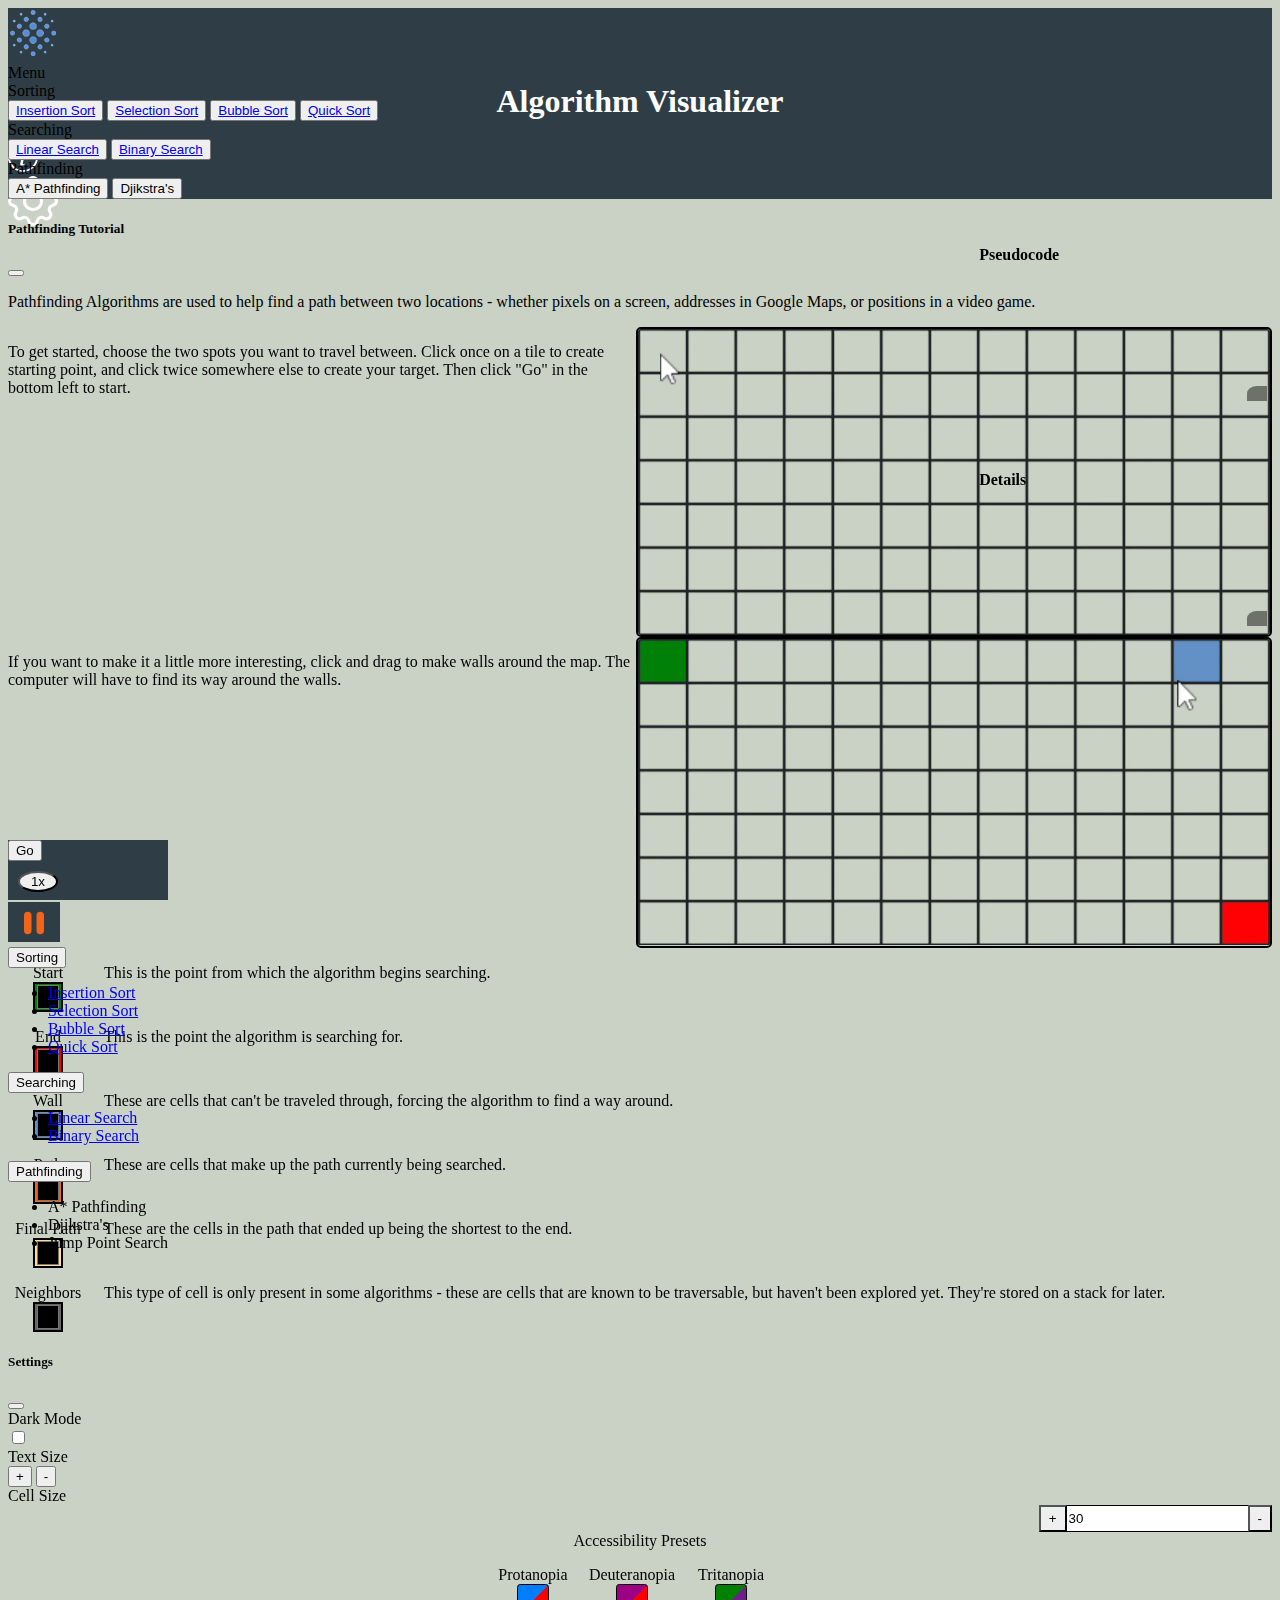
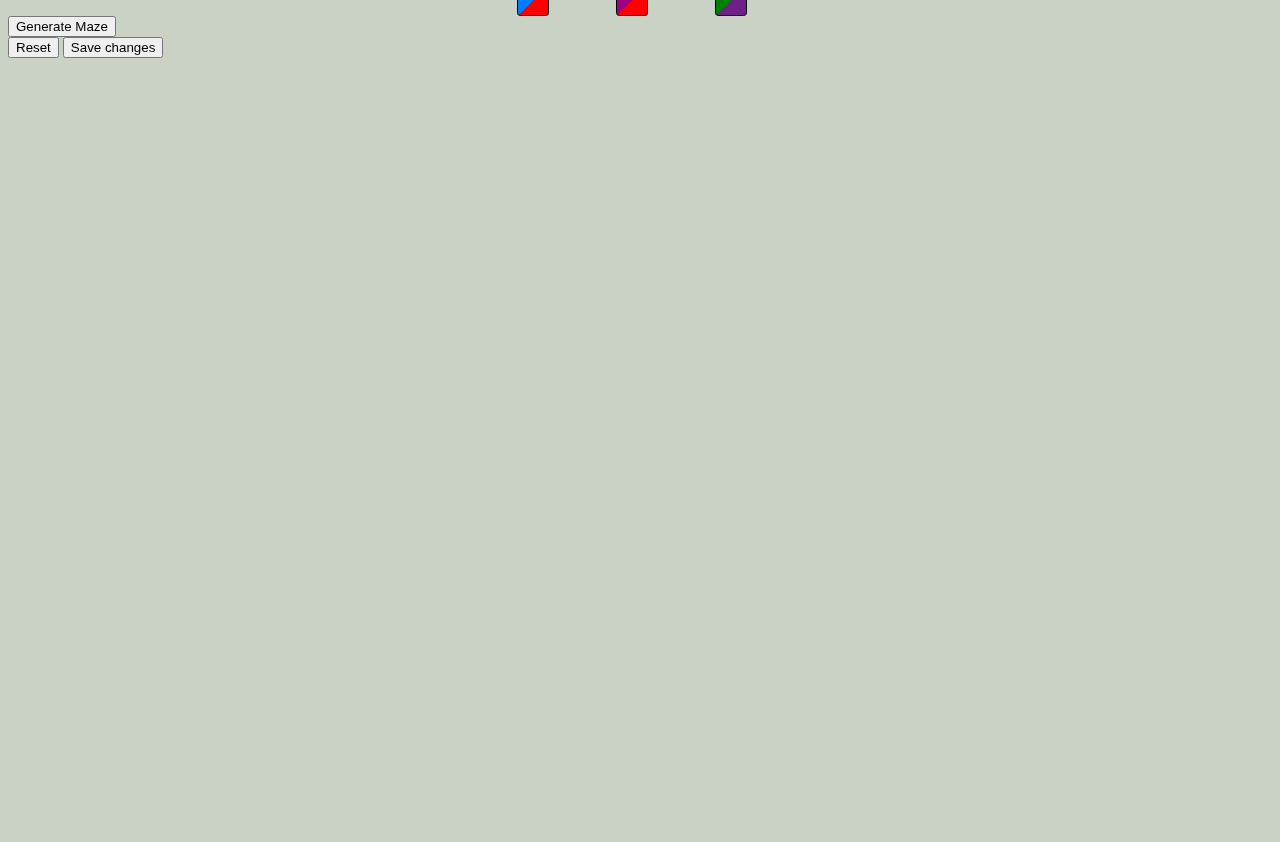
<file: pathfinding/pathfind.html>
<!DOCTYPE html>
<html lang="en">
    <head>
        <meta charset="utf-8">
        <meta name="viewport" content="width=device-width, initial-scale=1">
        <title class="text">Algorithm Visualizer</title>
        <link href="https://cdn.jsdelivr.net/npm/bootstrap@5.2.1/dist/css/bootstrap.min.css" rel="stylesheet" integrity="sha384-iYQeCzEYFbKjA/T2uDLTpkwGzCiq6soy8tYaI1GyVh/UjpbCx/TYkiZhlZB6+fzT" crossorigin="anonymous">
        <link rel="stylesheet" href="../css/styles.css">
        <link rel="stylesheet" href="pathfind.css">
    </head>

    <body>
        <!-- Top Bar -->
        <div class="container-fluid">
            <div class="row top-bar align-items-center">
                <!-- Logo -->
                <div class="col-auto text-start"><a href="../index.html"><img class="" src="../Assets/icon.png" width="50" aria-label="Logo"></a></div>
                <!-- Title -->
                <h1 class="col d-none d-sm-inline text" id="Header">Algorithm Visualizer</h1>
                <!-- intro button -->
                <img src="../Assets/info-circle.svg" height=30 width=30 class="col-auto gx-0 navbar-image ms-auto" data-bs-toggle="modal" data-bs-target="#introModal" aria-label="Info"/>

                <!-- Settings Button -->
                <div class="col-auto text-end">
                    <svg xmlns="http://www.w3.org/2000/svg" height = 50 fill="white" class="justify-content-end btn" viewBox="0 0 16 16" type="button" data-bs-toggle="modal" data-bs-target="#settingModal">
                        <path d="M8 4.754a3.246 3.246 0 1 0 0 6.492 3.246 3.246 0 0 0 0-6.492zM5.754 8a2.246 2.246 0 1 1 4.492 0 2.246 2.246 0 0 1-4.492 0z"/>
                        <path d="M9.796 1.343c-.527-1.79-3.065-1.79-3.592 0l-.094.319a.873.873 0 0 1-1.255.52l-.292-.16c-1.64-.892-3.433.902-2.54 2.541l.159.292a.873.873 0 0 1-.52 1.255l-.319.094c-1.79.527-1.79 3.065 0 3.592l.319.094a.873.873 0 0 1 .52 1.255l-.16.292c-.892 1.64.901 3.434 2.541 2.54l.292-.159a.873.873 0 0 1 1.255.52l.094.319c.527 1.79 3.065 1.79 3.592 0l.094-.319a.873.873 0 0 1 1.255-.52l.292.16c1.64.893 3.434-.902 2.54-2.541l-.159-.292a.873.873 0 0 1 .52-1.255l.319-.094c1.79-.527 1.79-3.065 0-3.592l-.319-.094a.873.873 0 0 1-.52-1.255l.16-.292c.893-1.64-.902-3.433-2.541-2.54l-.292.159a.873.873 0 0 1-1.255-.52l-.094-.319zm-2.633.283c.246-.835 1.428-.835 1.674 0l.094.319a1.873 1.873 0 0 0 2.693 1.115l.291-.16c.764-.415 1.6.42 1.184 1.185l-.159.292a1.873 1.873 0 0 0 1.116 2.692l.318.094c.835.246.835 1.428 0 1.674l-.319.094a1.873 1.873 0 0 0-1.115 2.693l.16.291c.415.764-.42 1.6-1.185 1.184l-.291-.159a1.873 1.873 0 0 0-2.693 1.116l-.094.318c-.246.835-1.428.835-1.674 0l-.094-.319a1.873 1.873 0 0 0-2.692-1.115l-.292.16c-.764.415-1.6-.42-1.184-1.185l.159-.291A1.873 1.873 0 0 0 1.945 8.93l-.319-.094c-.835-.246-.835-1.428 0-1.674l.319-.094A1.873 1.873 0 0 0 3.06 4.377l-.16-.292c-.415-.764.42-1.6 1.185-1.184l.292.159a1.873 1.873 0 0 0 2.692-1.115l.094-.319z"/>
                    </svg>
                </div>
            </div>
        </div>

        <!-- Mobile menu -->
        <div class="containerfluid d-md-none">
            <div class="row menu-bar" style="margin: 0;">
                <div class="btn" type="button" data-bs-toggle="collapse" data-bs-target="#menuExpand" aria-expanded="false" aria-controls="menuExpand">
                    Menu
                </div>
                <div class="collapse" id="menuExpand">
                    <div class="row">
                        <div class="btn collapse-type-btn-menu" type="button" data-bs-toggle="collapse" data-bs-target="#sortingExpand" aria-expanded="false" aria-controls="Sorting Expand">
                            Sorting
                        </div>
                        <div class="collapse" id="sortingExpand">
                            <div class="row">
                               <div class="btn-group-vertical" role="group" aria-label="Sorting button group" style="padding: 0;">
                                    <button type="button" class="btn collapse-algo-btn-menu"><a class="dropdown-item text" href="../Sorting/sorting.html?func=insertionsort">Insertion Sort</a></button>
                                    <button type="button" class="btn collapse-algo-btn-menu"><a class="dropdown-item text" href="../Sorting/sorting.html?func=selectionsort">Selection Sort</a></button>
                                    <button type="button" class="btn collapse-algo-btn-menu"><a class="dropdown-item text" href="../Sorting/sorting.html?func=bubblesort">Bubble Sort</a></button>
                                    <button type="button" class="btn collapse-algo-btn-menu"><a class="dropdown-item text" href="../Sorting/sorting.html?func=quicksort">Quick Sort</a></button>
                                </div> 
                            </div>
                        </div>
                        <div class="btn collapse-type-btn-menu" type="button" data-bs-toggle="collapse" data-bs-target="#searchingExpand" aria-expanded="false" aria-controls="Searching Expand">
                            Searching
                        </div>
                        <div class="collapse" id="searchingExpand">
                            <div class="row">
                               <div class="btn-group-vertical" role="group" aria-label="Sorting button group" style="padding: 0;">
                                    <button type="button" class="btn collapse-algo-btn-menu"><a class="dropdown-item text" href="../Searching/searching.html?func=linearsearch">Linear Search</a></button>
                                    <button type="button" class="btn collapse-algo-btn-menu"><a class="dropdown-item text" href="../Searching/searching.html?func=binarysearch"">Binary Search</a></button>
                                </div> 
                            </div>
                        </div>
                        <div class="btn collapse-type-btn-menu" type="button" data-bs-toggle="collapse" data-bs-target="#pathfindingExpand" aria-expanded="false" aria-controls="Pathfinding Expand">
                            Pathfinding
                        </div>
                        <div class="collapse" id="pathfindingExpand">
                            <div class="row">
                               <div class="btn-group-vertical" role="group" aria-label="Sorting button group" style="padding: 0;">
                                    <button type="button" class="btn collapse-algo-btn-menu"><a class="dropdown-item text AStar">A* Pathfinding</a></button>
                                    <button type="button" class="btn collapse-algo-btn-menu"><a class="dropdown-item text Djikstra">Djikstra's</a></button>
                                </div> 
                            </div>
                        </div>
                    </div>
                </div>
            </div>
        </div>
        
        <!-- Introduction Modal -->
        <div class="modal fade introModal" id="introModal" tabindex="-1" role="dialog" aria-labelledby="exampleModalLabel" aria-hidden="true">
            <div class="modal-dialog" role="document">
                <div class="modal-content">
                    <div class="modal-header">
                        <h5 class="modal-title text" id="exampleModalLabel">Pathfinding Tutorial</h5>
                        <button type="button" class="btn-close" data-bs-dismiss="modal" aria-label="Close"></button>
                    </div>
                    <div class="modal-body text">
                        <p class="text">Pathfinding Algorithms are used to help find a path between two locations - whether pixels on a screen, addresses in Google Maps, or positions in a video game.</p>
                        <div>
                            <video class="intro-video" autoplay loop muted>
                                <source src="../Assets/Video/TutorialVid1.webm" type="video/webm"/>
                            </video>
                            <p class="text">To get started, choose the two spots you want to travel between. Click once on a tile to create starting point,
                                and click twice somewhere else to create your target. Then click "Go" in the bottom left to start.</p>
                        </div>
                        <div>
                            <video class="intro-video" autoplay loop muted>
                                <source src="../Assets/Video/TutorialVid2.webm" type="video/webm"/>
                            </video>
                            <p class="text">If you want to make it a little more interesting, click and drag to make walls around the map. The computer will have to find its way around the walls.</p>
                        </div>
                        <div class="py-1" style="display: flex; justify-content: flex-start;">
                            <div class="intro-cell-div" style="float: left; display: inline-flex; flex-direction: column; align-items: center;">
                                <p class="text" style="margin-bottom: 0px;">Start</p>
                                <input type="color" class="intro-cell intro-startNode">
                            </div>
                            <p>This is the point from which the algorithm begins searching.</p>
                        </div>
                        <div class="py-1" style="display: flex; justify-content: flex-start;">
                            <div class="intro-cell-div" style="float: left; display: inline-flex; flex-direction: column; align-items: center;">
                                <p class="text" style="margin-bottom: 0px;">End</p>
                                <input type="color" class="intro-cell intro-endNode" style="width: 30px; height: 30px;">
                            </div>
                            <p>This is the point the algorithm is searching for.</p>
                        </div>
                        <div class="py-1" style="display: flex; justify-content: flex-start;">
                            <div class="intro-cell-div" style="float: left; display: inline-flex; flex-direction: column; align-items: center;">
                                <p class="text" style="margin-bottom: 0px;">Wall</p>
                                <input type="color" class="intro-cell intro-wall" style="width: 30px; height: 30px;">
                            </div>
                            <p>These are cells that can't be traveled through, forcing the algorithm to find a way around.</p>
                        </div>
                        <div class="py-1" style="display: flex; justify-content: flex-start;">
                            <div class="intro-cell-div" style="float: left; display: inline-flex; flex-direction: column; align-items: center;">
                                <p class="text" style="margin-bottom: 0px;">Path</p>
                                <input type="color" class="intro-cell intro-searchedPathInProgress" style="width: 30px; height: 30px;">
                            </div>
                            <p>These are cells that make up the path currently being searched.</p>
                        </div>
                        <div class="py-1" style="display: flex; justify-content: flex-start;">
                            <div class="intro-cell-div" style="float: left; display: inline-flex; flex-direction: column; align-items: center;">
                                <p class="text" style="margin-bottom: 0px;">Final Path</p>
                                <input type="color" class="intro-cell intro-finalPath" style="width: 30px; height: 30px;">
                            </div>
                            <p>These are the cells in the path that ended up being the shortest to the end.</p>
                        </div>
                        <div class="py-1" style="display: flex; justify-content: flex-start;">
                            <div class="intro-cell-div" style="float: left; display: inline-flex; flex-direction: column; align-items: center;">
                                <p class="text" style="margin-bottom: 0px;">Neighbors</p>
                                <input type="color" class="intro-cell intro-newChildren" style="width: 30px; height: 30px;">
                            </div>
                            <p>This type of cell is only present in some algorithms - these are cells that are known to be traversable, but haven't been explored yet. They're stored on a stack for later.</p>
                        </div>
                    </div>
                </div>
            </div>
        </div>

        <!-- Setting Modal -->
        <div class="modal fade" id="settingModal" aria-labelledby="Settings" aria-hidden="true" data-bs-keyboard="false" tabindex="-1">
            <div id="settingModalDialog" class="modal-dialog modal-sm modal-setting">
                <div class="modal-content">
                    <div class="modal-header">
                        <h5 class="modal-title text" id="Settings">Settings</h5>
                        <button type="button" class="btn-close" data-bs-dismiss="modal" aria-label="Close"></button>
                    </div>
                    <div class="modal-body">
                        <div class="row mt-1 align-items-center">
                            <div class="col text">Dark Mode</div>
                            <div class="col-2 form-check form-switch">
                                <input type="checkbox" class="form-check-input" role="switch" id="darkModeSwitch" aria-label="Dark Mode">
                            </div>
                        </div>
                        <div class="row mt-1 align-items-center">
                            <div class="col text">Text Size</div>
                            <div class="col-4 btn-group btn-group-sm" role="group" aria-label="Increase or decrease text size">
                                <button type="button" class="btn btn-outline-dark btnResize text" id="fontIncrease">+</button>
                                <button type="button" class="btn btn-outline-dark btnResize text" id="fontDecrease">-</button>
                            </div>
                        </div>
                        <div class="row mt-1 justify-content-between align-items-center">
                            <div class="col-auto text">Cell Size</div>
                            <div class="button-group-flex col-8">
                                <button class="btn btn-outline-dark btn-left text" type="button" id="cellSizeIncrease">+</button>
                                <input type="text" class="col-2" id="cellSizeInput">
                                <button class="btn btn-outline-dark btn-right text" type="button" id="cellSizeDecrease">-</button>
                            </div>
                        </div>
                        <div style="display: flex; flex-direction: column; align-items: center">
                            <div class="">Accessibility Presets</div>
                            <div style="display: flex; flex-direction: row; flex-wrap: wrap; justify-content: center">
                                <div class="intro-cell-div">
                                    <p class="text" style="margin-bottom: 0px;">Protanopia</p>
                                    <div class="protanopia-preset" style="width: 30px; height: 30px; border: 1px solid black; border-radius: 10%"></div>
                                </div>
                                <div class="intro-cell-div">
                                    <p class="text" style="margin-bottom: 0px;">Deuteranopia</p>
                                    <div class="deuteranopia-preset" style="width: 30px; height: 30px; border: 1px solid black; border-radius: 10%"></div>
                                </div>
                                <div class="intro-cell-div">
                                    <p class="text" style="margin-bottom: 0px;">Tritanopia</p>
                                    <div class="tritanopia-preset" style="width: 30px; height: 30px; border: 1px solid black; border-radius: 10%"></div>
                                </div>
                            </div>
                        </div>
                        <div class="row mt-1 justify-content-end">
                            <button type="button" class="btn btn-orangeRed text col-auto text-nowrap" id="maze">Generate Maze</button>
                        </div>
                    </div>
                    <div class="modal-footer">
                        <button type="button" class="btn btn-orangeRed text" aria-label="Save changes" id="resetSettings">Reset</button>
                        <button type="button" class="btn btn-orangeRed text" data-bs-dismiss="modal" aria-label="Save changes">Save changes</button>
                    </div>
                </div>
            </div>
        </div>

        <!-- Error Alert -->
        <div id="alertContainer">
            
        </div>

        <!-- Grid, dynamically filled in -->
        <div id="grid-container">
                            
        </div>

        <!-- Draggable DIV -->
        <div class="card draggable" id="pseudocode">
            <div class="card-body card-body-draggable">
                <h4 class="card-title text">Pseudocode</h4>
                <p></p>
            </div>
            <div class="resizer"></div>
        </div>
        <div class="card draggable" id="annotation">
            <div class="card-body card-body-draggable">
                <h4 class="card-title text">Details</h4>
                <p></p>
            </div>
            <div class="resizer"></div>
        </div>

        <!-- Bottom bar -->
        <div class="bottom-bar container-fluid px-1">
            <div class="row justify-content-center" style="margin: 0;">
                <div class="d-flex col-auto gx-1 justify-content-end align-items-center">
                    <button id="generate" class="btn btn-orangeRed text" aria-label="Go">Go</button>
                    <button id="cancel" class="btn btn-orangeRed text" style="display: none;" aria-label="Cancel">Cancel</button>
                    <button id="reset" class="btn btn-orangeRed text" style="display: none;" aria-label="Reset">Reset</button>
                    <button id="AnimSpeed" class="btn btn-orangeRed text" aria-label="Speed">1x</button>
                    <button id="PlayPause" class="controls gx-0" aria-label="Play/Pause"><img height=40 src="../Assets/pause-fill.svg"/></button>
                </div>
                <div id="Progress-Bar-Outline" class="progress col align-self-center gx-0">
                    <div id="Progress-Bar-Fill" class="progress-bar" role="progressbar" aria-valuenow="0" aria-valuemin="0" aria-valuemax="100" style="width: 0%;"></div>
                </div>

                <!-- Sorting Dropdown -->
                <div class="btn-group dropup col-auto gx-0">
                    <button type="button" class="btn btn-menu dropdown-toggle d-none d-sm-block d-sm-none d-md-block text" data-bs-toggle="dropdown" aria-expanded="false">Sorting</button>
                    <ul class="dropdown-menu">
                        <li><a class="dropdown-item text" href="../Sorting/sorting.html?func=insertionsort">Insertion Sort</a></li>
                        <li><a class="dropdown-item text" href="../Sorting/sorting.html?func=selectionsort">Selection Sort</a></li>
                        <!-- <li><a class="dropdown-item" href="../Sorting/sorting.html?func=insertionsort">Merge Sort</a></li> -->
                        <li><a class="dropdown-item text" href="../Sorting/sorting.html?func=bubblesort">Bubble Sort</a></li>
                        <li><a class="dropdown-item text" href="../Sorting/sorting.html?func=quicksort">Quick Sort</a></li>
                    </ul>
                </div>

                <!-- Searching dropdown -->
                <div class="btn-group dropup col-auto gx-0">
                    <button type="button" class="btn btn-menu dropdown-toggle d-none d-sm-block d-sm-none d-md-block text" data-bs-toggle="dropdown" aria-expanded="false">Searching</button>
                    <ul class="dropdown-menu">
                        <li><a class="dropdown-item text" href="../Searching/searching.html?func=linearsearch">Linear Search</a></li>
                        <li><a class="dropdown-item text" href="../Searching/searching.html?func=binarysearch">Binary Search</a></li>
                    </ul>
                </div>

                <!-- Pathfinding Dropdown -->
                <div class="btn-group dropup col-auto gx-0">
                    <button type="button" class="btn btn-menu dropdown-toggle d-none d-sm-block d-sm-none d-md-block text" data-bs-toggle="dropdown" aria-expanded="false">Pathfinding</button>
                    <ul class="dropdown-menu">
                        <li><a class="dropdown-item text AStar">A* Pathfinding</a></li>
                        <li><a class="dropdown-item text Djikstra">Djikstra's</a></li>
                        <li><a class="dropdown-item text JPS">Jump Point Search</a></li>
                    </ul>
                </div>
            </div>
        </div>

        <script src="https://ajax.googleapis.com/ajax/libs/jquery/3.6.1/jquery.min.js"></script>
        <script src="https://cdn.jsdelivr.net/npm/bootstrap@5.2.1/dist/js/bootstrap.bundle.min.js" integrity="sha384-u1OknCvxWvY5kfmNBILK2hRnQC3Pr17a+RTT6rIHI7NnikvbZlHgTPOOmMi466C8" crossorigin="anonymous" defer></script>
        <script src="../js/main.js" type="module" defer></script>
        <script src="pathfind.js" type="module" defer></script>
    </body>
</html>
</file>
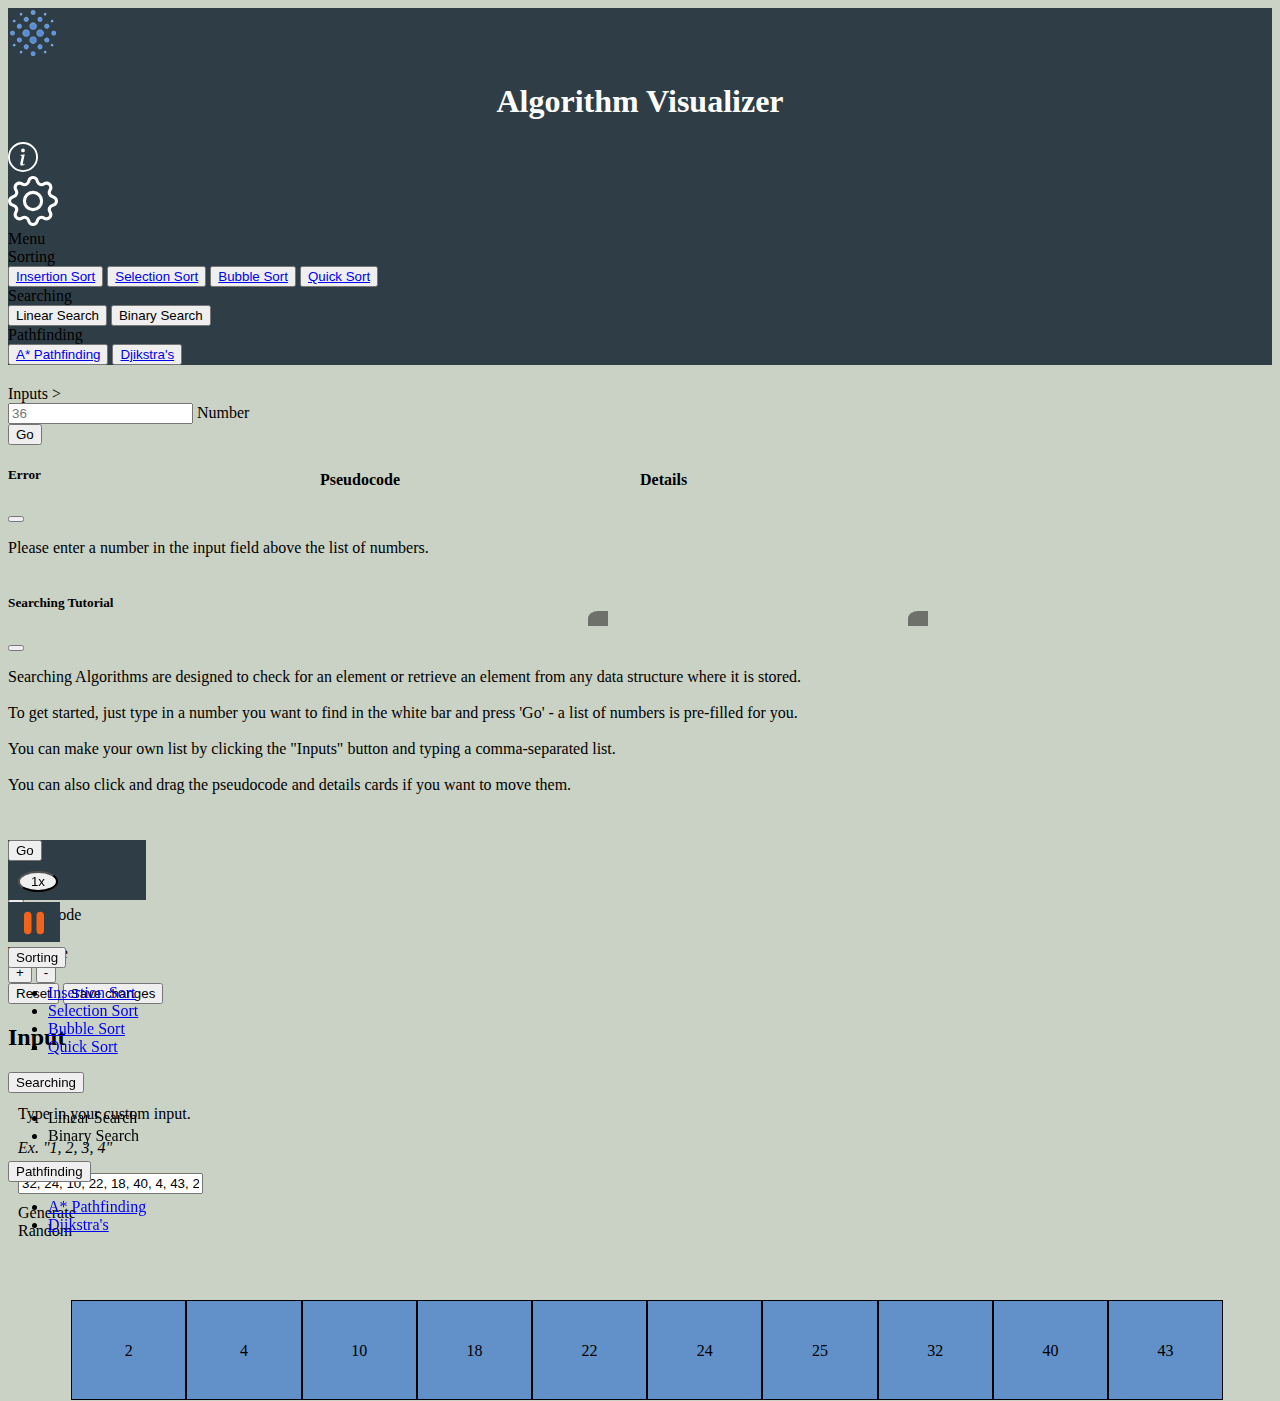
<file: Searching/searching.html>
<!DOCTYPE html>
<html lang="en">
    <head>
        <meta charset="utf-8">
        <meta name="viewport" content="width=device-width, initial-scale=1">
        <title class="text">Algorithm Visualizer</title>
        <link href="https://cdn.jsdelivr.net/npm/bootstrap@5.2.1/dist/css/bootstrap.min.css" rel="stylesheet" integrity="sha384-iYQeCzEYFbKjA/T2uDLTpkwGzCiq6soy8tYaI1GyVh/UjpbCx/TYkiZhlZB6+fzT" crossorigin="anonymous">
        <link rel="stylesheet" href="../css/styles.css">
        <link rel="stylesheet" href="searching.css">

        <!--<script src="https://cdn.jsdelivr.net/npm/js-cookie@3.0.1/dist/js.cookie.min.js" integrity="sha256-0H3Nuz3aug3afVbUlsu12Puxva3CP4EhJtPExqs54Vg=" crossorigin="anonymous"></script>-->
        <script src="https://ajax.googleapis.com/ajax/libs/jquery/3.6.1/jquery.min.js"></script>
        <script src="https://cdn.jsdelivr.net/npm/bootstrap@5.2.1/dist/js/bootstrap.bundle.min.js" integrity="sha384-u1OknCvxWvY5kfmNBILK2hRnQC3Pr17a+RTT6rIHI7NnikvbZlHgTPOOmMi466C8" crossorigin="anonymous" defer></script>
        <script src="../js/main.js" type="module" async></script>
        <script src="searching.js" type="module" defer></script>
    </head>

    <body class="back">
        <!-- Top Bar -->
        <div class="container-fluid">
            <div class="row top-bar align-items-center">
                <!-- Logo -->
                <div class="col-auto text-start"><a href="../index.html"><img class="" src="../Assets/icon.png" width="50" aria-label="Logo"></a></div>

                <!-- Title -->
                <h1 class="col d-none d-sm-inline text" id="Header">Algorithm Visualizer</h1>

                <!-- intro button -->
                <img src="../Assets/info-circle.svg" height=30 width=30 class="col-auto gx-0 navbar-image ms-auto" data-bs-toggle="modal" data-bs-target="#introModal" aria-label="Info"/>

                <!-- Settings Button -->
                <div class="col-auto text-end">
                    <svg xmlns="http://www.w3.org/2000/svg" height = 50 fill="white" class="justify-content-end btn" viewBox="0 0 16 16" type="button" data-bs-toggle="modal" data-bs-target="#settingModal">
                        <path d="M8 4.754a3.246 3.246 0 1 0 0 6.492 3.246 3.246 0 0 0 0-6.492zM5.754 8a2.246 2.246 0 1 1 4.492 0 2.246 2.246 0 0 1-4.492 0z"/>
                        <path d="M9.796 1.343c-.527-1.79-3.065-1.79-3.592 0l-.094.319a.873.873 0 0 1-1.255.52l-.292-.16c-1.64-.892-3.433.902-2.54 2.541l.159.292a.873.873 0 0 1-.52 1.255l-.319.094c-1.79.527-1.79 3.065 0 3.592l.319.094a.873.873 0 0 1 .52 1.255l-.16.292c-.892 1.64.901 3.434 2.541 2.54l.292-.159a.873.873 0 0 1 1.255.52l.094.319c.527 1.79 3.065 1.79 3.592 0l.094-.319a.873.873 0 0 1 1.255-.52l.292.16c1.64.893 3.434-.902 2.54-2.541l-.159-.292a.873.873 0 0 1 .52-1.255l.319-.094c1.79-.527 1.79-3.065 0-3.592l-.319-.094a.873.873 0 0 1-.52-1.255l.16-.292c.893-1.64-.902-3.433-2.541-2.54l-.292.159a.873.873 0 0 1-1.255-.52l-.094-.319zm-2.633.283c.246-.835 1.428-.835 1.674 0l.094.319a1.873 1.873 0 0 0 2.693 1.115l.291-.16c.764-.415 1.6.42 1.184 1.185l-.159.292a1.873 1.873 0 0 0 1.116 2.692l.318.094c.835.246.835 1.428 0 1.674l-.319.094a1.873 1.873 0 0 0-1.115 2.693l.16.291c.415.764-.42 1.6-1.185 1.184l-.291-.159a1.873 1.873 0 0 0-2.693 1.116l-.094.318c-.246.835-1.428.835-1.674 0l-.094-.319a1.873 1.873 0 0 0-2.692-1.115l-.292.16c-.764.415-1.6-.42-1.184-1.185l.159-.291A1.873 1.873 0 0 0 1.945 8.93l-.319-.094c-.835-.246-.835-1.428 0-1.674l.319-.094A1.873 1.873 0 0 0 3.06 4.377l-.16-.292c-.415-.764.42-1.6 1.185-1.184l.292.159a1.873 1.873 0 0 0 2.692-1.115l.094-.319z"/>
                    </svg>
                </div>
            </div>
        </div>

        <!-- Mobile menu -->
        <div class="containerfluid d-md-none" style="padding: 0;">
            <div class="row menu-bar" style="margin: 0;">
                <div class="btn" type="button" data-bs-toggle="collapse" data-bs-target="#menuExpand" aria-expanded="false" aria-controls="menuExpand">
                    Menu
                </div>
                <div class="collapse" id="menuExpand">
                    <div class="row">
                        <div class="btn collapse-type-btn-menu" type="button" data-bs-toggle="collapse" data-bs-target="#sortingExpand" aria-expanded="false" aria-controls="Sorting Expand">
                            Sorting
                        </div>
                        <div class="collapse" id="sortingExpand">
                            <div class="row">
                               <div class="btn-group-vertical" role="group" aria-label="Sorting button group" style="padding: 0;">
                                    <button type="button" class="btn collapse-algo-btn-menu"><a class="dropdown-item text" href="../Sorting/sorting.html?func=insertionsort">Insertion Sort</a></button>
                                    <button type="button" class="btn collapse-algo-btn-menu"><a class="dropdown-item text" href="../Sorting/sorting.html?func=selectionsort">Selection Sort</a></button>
                                    <button type="button" class="btn collapse-algo-btn-menu"><a class="dropdown-item text" href="../Sorting/sorting.html?func=bubblesort">Bubble Sort</a></button>
                                    <button type="button" class="btn collapse-algo-btn-menu"><a class="dropdown-item text" href="../Sorting/sorting.html?func=quicksort">Quick Sort</a></button>
                                </div> 
                            </div>
                        </div>
                        <div class="btn collapse-type-btn-menu" type="button" data-bs-toggle="collapse" data-bs-target="#searchingExpand" aria-expanded="false" aria-controls="Searching Expand">
                            Searching
                        </div>
                        <div class="collapse" id="searchingExpand">
                            <div class="row">
                               <div class="btn-group-vertical" role="group" aria-label="Sorting button group" style="padding: 0;">
                                    <button type="button" class="btn collapse-algo-btn-menu"><a class="dropdown-item text LinearSearch">Linear Search</a></button>
                                    <button type="button" class="btn collapse-algo-btn-menu"><a class="dropdown-item text BinarySearch">Binary Search</a></button>
                                </div> 
                            </div>
                        </div>
                        <div class="btn collapse-type-btn-menu" type="button" data-bs-toggle="collapse" data-bs-target="#pathfindingExpand" aria-expanded="false" aria-controls="Pathfinding Expand">
                            Pathfinding
                        </div>
                        <div class="collapse" id="pathfindingExpand">
                            <div class="row">
                               <div class="btn-group-vertical" role="group" aria-label="Sorting button group" style="padding: 0;">
                                    <button type="button" class="btn collapse-algo-btn-menu"><a class="dropdown-item text" href="../pathfinding/pathfind.html?func=a*">A* Pathfinding</a></button>
                                    <button type="button" class="btn collapse-algo-btn-menu"><a class="dropdown-item text" href="../pathfinding/pathfind.html?func=djikstra">Djikstra's</a></button>
                                </div> 
                            </div>
                        </div>
                    </div>
                </div>
            </div>
        </div>

        <!-- Inputs button -->
        <div class="container-fluid">
            <div class="row align-items-center">
                <div id="tab" class="btn input-tab text" data-bs-toggle="offcanvas" href="#inputs" role="button" aria-controls="offcanvasExample">Inputs ></div>
            </div>
            <!-- User toFind input -->
            <div class="row justify-content-center">
                <div class="form-floating col-auto">
                    <input type="number" class="form-control text" id="FindValue" placeholder="36">
                    <label for="FindValue">Number</label>
                </div>
                <button id="start1" class="col-auto btn btn-orangeRed start text">Go</button>
            </div>
        </div>

        <!-- missing find number modal -->
        <div class="modal fade introModal" id="warningModal" tabindex="-1" role="dialog" aria-labelledby="Warning" aria-hidden="true">
            <div class="modal-dialog" role="document">
                <div class="modal-content">
                    <div class="modal-header">
                        <h5 class="modal-title text">Error</h5>
                        <button type="button" class="btn-close" data-bs-dismiss="modal" aria-label="Close"></button>
                    </div>
                    <div class="modal-body">
                      <p class="text">Please enter a number in the input field above the list of numbers.</p>
                    </div>
                </div>
            </div>
        </div>

        <!-- Introduction Modal -->
        <div class="modal fade introModal" id="introModal" tabindex="-1" role="dialog" aria-labelledby="SearchingIntro" aria-hidden="true">
            <div class="modal-dialog" role="document">
                <div class="modal-content">
                    <div class="modal-header">
                        <h5 class="modal-title text">Searching Tutorial</h5>
                        <button type="button" class="btn-close" data-bs-dismiss="modal" aria-label="Close"></button>
                    </div>
                    <div class="modal-body text">
                      <p class="text">Searching Algorithms are designed to check for an element or retrieve an element from any data structure where it is stored.<br><br>
                        To get started, just type in a number you want to find in the white bar and press 'Go' - a list of numbers is pre-filled for you.<br><br>
                        You can make your own list by clicking the "Inputs" button and typing a comma-separated list.<br><br>
                        You can also click and drag the pseudocode and details cards if you want to move them. <br><br>
                      </p>
                    </div>
                </div>
            </div>
        </div>
        
        <!-- Setting Modal -->
        <div class="modal fade" id="settingModal" aria-labelledby="Settings" aria-hidden="true" data-bs-backdrop="static" data-bs-keyboard="false" tabindex="-1">
            <div id="settingModalDialog" class="modal-dialog modal-sm modal-setting">
                <div class="modal-content">
                    <div class="modal-header">
                        <h5 class="modal-title text" id="Settings">Settings</h5>
                        <button type="button" class="btn-close" data-bs-dismiss="modal" aria-label="Close"></button>
                    </div>
                    <div class="modal-body">
                        <div class="row mt-1">
                            <div class="col text">Dark Mode</div>
                            <div class="col-2 form-check form-switch">
                                <input type="checkbox" class="form-check-input" role="switch" id="darkModeSwitch" aria-label="Dark Mode">
                            </div>
                        </div>
                        <div class="row mt-1">
                            <div class="col text">Text Size</div>
                            <div class="col-4 btn-group btn-group-sm" role="group" aria-label="Increase or decrease text size">
                                <button type="button" class="btn btn-outline-dark btnResize text" id="fontIncrease">+</button>
                                <button type="button" class="btn btn-outline-dark btnResize text" id="fontDecrease">-</button>
                            </div>
                        </div>
                    </div>
                    <div class="modal-footer">
                        <button type="button" class="btn btn-orangeRed text" aria-label="Save changes" id="resetSettings">Reset</button>
                        <button type="button" class="btn btn-orangeRed text" data-bs-dismiss="modal" aria-label="Save changes">Save changes</button>
                    </div>
                </div>
            </div>
        </div>

        <!-- Inputs -->
        <div class="offcanvas offcanvas-start customInputs" data-bs-backdrop="static" tabindex="-1" id="inputs" aria-labelledby="offcanvasExampleLabel">
            <div class="offcanvas-header">
                <h2 class="text">Input</h2>
                <button type="button" class="btn-close" data-bs-dismiss="offcanvas" aria-label="Close"></button>
            </div>
            <div class="offcanvas-body position-relative" style="margin: 10px;">
                <div class="row">
                    <p class="text">Type in your custom input.</p>
                    <p class="text"><i>Ex. "1, 2, 3, 4"</i></p>
                    <input id="input" class="col text" type="text" value="32, 24, 10, 22, 18, 40, 4, 43, 2, 25" style="margin-bottom: 10px;">
                </div>
                <div class="row justify-content-end">
                    <div id="getNewInput" data-bs-dismiss="offcanvas" class="col-auto btn btn-orangeRed text">Generate</div>
                </div>
                <div class="row justify-content-center">
                    <div id="randomNumbers" data-bs-dismiss="offcanvas" class="col-auto btn btn-orangeRed text">Random</div>
                </div>
            </div>
        </div>

        <!-- Draggable DIV -->
        <div class="card draggable" id="pseudocode">
            <div class="card-body card-body-draggable">
                <h4 class="card-title text">Pseudocode</h4>
                <p class="text"></p>
            </div>
            <div class="resizer"></div>
        </div>
        <div class="card draggable" id="annotation">
            <div class="card-body card-body-draggable">
                <h4 class="card-title text">Details</h4>
                <p class="text"></p>
            </div>
            <div class="resizer"></div>
        </div>

        <!-- Canvas -->
        <div class="container-fluid">
            <div class="row">
                <div id="arrCanvas"></div>
            </div>
        </div>

        <!-- Bottom bar -->
        <div class="bottom-bar container-fluid px-1">
            <div class="row justify-content-center" style="margin: 0;">
                <div class="d-flex col-auto gx-1 justify-content-end align-items-center">
                    <button id="start" class="btn btn-orangeRed start text" aria-label="Go">Go</button>
                    <button id="reset" class="btn btn-orangeRed text" style="display: none;" aria-label="Reset">Reset</button>
                    <button id="AnimSpeed" class="btn btn-orangeRed text" aria-label="Speed">1x</button>
                    <button id="PlayPause" class="controls gx-0" aria-label="Play/Pause"><img height=40 src="../Assets/pause-fill.svg"/></button>
                </div>
                <div class="progress col align-self-center gx-0">
                    <div id="Progress-Bar" class="progress-bar" role="progressbar" aria-valuenow="0" aria-valuemin="0" aria-valuemax="100" style="width: 0%;"></div>
                </div>

                <!-- Sorting Dropdown -->
                <div class="btn-group dropup col-auto gx-0">
                    <button type="button" class="btn btn-menu dropdown-toggle d-none d-sm-block d-sm-none d-md-block text" data-bs-toggle="dropdown" aria-expanded="false">Sorting</button>
                    <ul class="dropdown-menu">
                        <li><a class="dropdown-item text" href="../Sorting/sorting.html?func=insertionsort">Insertion Sort</a></li>
                        <li><a class="dropdown-item text" href="../Sorting/sorting.html?func=selectionsort">Selection Sort</a></li>
                        <li><a class="dropdown-item text" href="../Sorting/sorting.html?func=bubblesort">Bubble Sort</a></li>
                        <li><a class="dropdown-item text" href="../Sorting/sorting.html?func=quicksort">Quick Sort</a></li>
                    </ul>
                </div>

                <!-- Searching dropdown -->
                <div class="btn-group dropup col-auto gx-0">
                    <button type="button" class="btn btn-menu dropdown-toggle d-none d-sm-block d-sm-none d-md-block text" data-bs-toggle="dropdown" aria-expanded="false">Searching</button>
                    <ul class="dropdown-menu">
                        <li><a class="dropdown-item text LinearSearch">Linear Search</a></li>
                        <li><a class="dropdown-item text BinarySearch">Binary Search</a></li>
                    </ul>
                </div>

                <!-- Pathfinding Dropdown -->
                <div class="btn-group dropup col-auto gx-0">
                    <button type="button" class="btn btn-menu dropdown-toggle d-none d-sm-block d-sm-none d-md-block text" data-bs-toggle="dropdown" aria-expanded="false">Pathfinding</button>
                    <ul class="dropdown-menu">
                        <li><a class="dropdown-item text" href="../pathfinding/pathfind.html?func=astar">A* Pathfinding</a></li>
                        <li><a class="dropdown-item text" href="../pathfinding/pathfind.html?func=djikstra">Djikstra's</a></li>
                    </ul>
                </div>
            </div>
        </div>

    </body>
</html>
</file>
<file: css/styles.css>
:root {
  --charcoal: #2f3e46;
  --ashGray: #cad2c5;
  --darkSeaGreen: #84a98c;
  --orangeRed: #f26419;
  --unitedNationsBlue: #6290c8;
  --ming: #28666e;
  --navajoWhite: #fedc97;
  --outerSpaceCrayola: #2c3639;
  --darkSlateGray: #3f4e4f;
  --graniteGray: #696464;
}

img {
  object-fit: contain;
}

#Header {
  text-align: center;
  color: white;
}

.back {
  background-color: var(--ashGray);
  transition: 0.5s;
}

.back-dark {
  background-color: var(--outerSpaceCrayola);
}

.top-bar {
  background-color: var(--charcoal);
}

.bottom-bar {
  position: fixed;
  bottom: 0px;
  background-color: var(--charcoal);
  height: 60px;
}

.menu-bar {
  background-color: var(--charcoal);
}

.menu-bar > .btn {
  --bs-btn-color: white;
  --bs-btn-hover-color: var(--bs-btn-color);
  --bs-btn-active-color: var(--bs-btn-color);
}

.collapse-type-btn-menu {
  --bs-btn-color: white;
  --bs-btn-hover-color: var(--bs-btn-color);
  --bs-btn-active-color: var(--bs-btn-color);
  --bs-btn-hover-bg: var(--orangeRed);
  --bs-btn-border-radius: 0;
}

.collapse-algo-btn-menu {
  --bs-btn-bg: var(--darkSeaGreen);
  --bs-btn-hover-bg: var(--charcoal);
  --bs-btn-active-bg: var(--darkSeaGreen);
  --bs-btn-color: white;
  --bs-btn-hover-color: white;
  --bs-btn-active-color: black;
  --bs-btn-active-border-color: var(--darkSeaGreen);
  --bs-btn-border-radius: 0;
}

/* ---------------------------------------------------- */
/* CARDS */
/* ---------------------------------------------------- */
.card {
  width: 18rem;
  height: 11rem;
}

.menu-card {
  width: 20rem;
  height: 17rem;
  top: 1rem;
  position: relative;
}

.card-algorithm-type {
  --bs-card-bg: var(--darkSeaGreen);
  transition: 0.5s;
}

.card-algorithm-type-dark {
  --bs-card-bg: var(--darkSlateGray);
  --bs-card-color: white;
}

.btn-orangeRed {
  --bs-btn-color: black;
  --bs-btn-bg: var(--orangeRed);
  --bs-btn-border-color: var(--bs-btn-bg);
  --bs-btn-hover-color: var(--bs-btn-color);
  --bs-btn-hover-bg: var(--bs-btn-bg);
  --bs-btn-active-color: var(--bs-btn-color);
  --bs-btn-active-bg: var(--bs-btn-bg);
  --bs-btn-active-border-color: var(--bs-btn-bg);
  --bs-btn-disabled-bg: var(--bs-btn-bg);
  transition: 0.5s;
}

.menu-button {
  float: right;
}

.btn-orangeRed:hover {
  transform: scale(1.1);
}

.card-algorithm {
  --bs-card-color: white;
  --bs-card-bg: var(--ming);
  transition: 0.5s;
}

.btn-navajoWhite {
  --bs-btn-color: black;
  --bs-btn-bg: var(--navajoWhite);
  --bs-btn-border-color: var(--bs-btn-bg);
  --bs-btn-hover-color: var(--bs-btn-color);
  --bs-btn-hover-bg: var(--bs-btn-bg);
  --bs-btn-active-color: var(--bs-btn-color);
  --bs-btn-active-bg: var(--bs-btn-bg);
  --bs-btn-active-border-color: var(--bs-btn-bg);
  --bs-btn-disabled-bg: var(--bs-btn-bg);
}

.btn-navajoWhite:hover {
  transform: scale(1.1);
}
/* ---------------------------------------------------- */

/* ---------------------------------------------------- */
/* SETTINGS */
/* ---------------------------------------------------- */
.modal-setting {
  --bs-modal-bg: var(--darkSeaGreen);
  --bs-modal-color: black;
  transition: 0.5s;
}

.modal-setting-dark {
  --bs-modal-bg: var(--darkSlateGray);
  --bs-modal-color: white;
}
/* ---------------------------------------------------- */

/* ---------------------------------------------------- */
/* INTRO MODAL */
/* ---------------------------------------------------- */
.introModal {
  --bs-modal-bg: var(--darkSeaGreen);
  --bs-modal-color: black;
}

.modal-body {
  display: flex;
  flex-direction: column;
  flex-wrap: wrap-reverse;
}

.introModal-dark {
  --bs-modal-bg: var(--ming);
  --bs-modal-color: white;
}

.intro-video {
  max-width: 50%;
  height: auto;
  display: inline;
  float: right;
  border: 2px solid black;
  border-radius: 5px;
}
/* ---------------------------------------------------- */

.grid-dark {
  height: calc(100%);
  width: 100%;
  position: relative;
  display: grid;
  grid-template-columns: repeat(var(--columns), 1fr);
  grid-template-rows: repeat(var(--rows), 1fr);
  color: gray;
}

.container-fluid {
  margin: 0;
}

.btn-menu {
  --bs-btn-bg: var(--charcoal);
  --bs-btn-hover-bg: var(--darkSeaGreen);
  --bs-btn-active-bg: var(--darkSeaGreen);
  --bs-btn-color: white;
  --bs-btn-hover-color: black;
  --bs-btn-active-color: black;
  --bs-btn-active-border-color: var(--darkSeaGreen);
  --bs-btn-border-radius: 0;
}

.dropdown-menu {
  --bs-dropdown-bg: var(--darkSeaGreen);
  --bs-dropdown-link-color: black;
  --bs-dropdown-link-active-bg: var(--orangeRed);
  --bs-dropdown-link-active-color: black;
  --bs-dropdown-link-hover-bg: var(--charcoal);
  --bs-dropdown-link-hover-color: white;
  --bs-dropdown-border-radius: 0;
  --bs-dropdown-spacer: 0;
}

.input-tab {
  width: 100px;
  --bs-btn-bg: var(--darkSeaGreen);
  --bs-btn-hover-bg: var(--darkSeaGreen);
  --bs-btn-color: black;
  border-radius: 0 10px 10px 0;
  margin-top: 20px;
}

.input-tab-dark {
  --bs-btn-bg: var(--ming);
  --bs-btn-hover-bg: var(--ming);
  --bs-btn-color: white;
}

.customInputs {
  --bs-offcanvas-bg: var(--darkSeaGreen);
  --bs-offcanvas-color: black;
}

.customInputs-dark {
  --bs-offcanvas-bg: var(--ming);
  --bs-offcanvas-color: white;
}

.controls {
  height: 40px;
  width: auto;
  background-color: var(--charcoal);
  border: none;
}

#AnimSpeed {
  width: 40px;
  border-radius: 50%;
  margin: 10px;
  display: flex;
  justify-content: center;
}

.progress-bar {
  background-color: #0d6efd;
  transition: 0s;
}

.back-btn {
  position: absolute;
  margin: 0 -12px;
  border-radius: 0 10px 10px 0;
  top: 15px;
}

.light-outline {
  --bs-btn-border-color: white;
  --bs-btn-color: white;
}

.navbar-image:hover {
  cursor: pointer;
}

/* ---------------------------------------------------- */
/* DRAGGABLE */
/* ---------------------------------------------------- */
.draggable {
  position: absolute;
  z-index: 9;
  --bs-card-bg: var(--navajoWhite);
}

.draggable-dark {
  --bs-card-bg: var(--graniteGray);
  --bs-card-color: white;
}

@media (max-width: 767.98px) {
  .draggable {
    display: none;
  }
}
.card-body-draggable {
  overflow-y: scroll;
}

.resizer {
  background-color: rgb(16, 16, 16, 0.5);
  border-top-left-radius: 50%;
  position: absolute;
  height: 15px;
  width: 20px;
  bottom: 0%;
  right: 0%;
}

@keyframes highlight {
  from {
    background-color: inherit;
  }
  to {
    background-color: black;
  }
}

.pseudoText {
}

.pseudoText-dark {
}

input[type="color" i]::-webkit-color-swatch,
input[type="color" i]::-moz-color-swatch {
    border: none;
    background: none;
}

input[type="color" i]::-webkit-color-swatch-wrapper {
  border: none;
  border-radius: 10px;
  padding: 0;
}

input[type="color"] {
  -webkit-appearance: none;

}

input[type="color"]:hover {
  cursor: pointer;
}

/* ---------------------------------------------------- */
</file>
<file: pathfinding/pathfind.css>
:root {
  --charcoal: #2f3e46;
  --ashGray: #cad2c5;
  --darkSeaGreen: #84a98c;
  --orangeRed: #f26419;
  --unitedNationsBlue: #6290c8;
  --ming: #28666e;
  --navajoWhite: #fedc97;
  --outerSpaceCrayola: #2c3639;
  --darkSlateGray: #3f4e4f;
  --graniteGray: #696464;
  --finalPath: #fedc97;
  --searchedPathInProgress: #f26419;
  --searchedPath: #28666e;
  --newChildren: #696464;
  --skippedNode: #808080f0;
  --jumpNode: #f26419;
  --startNode: #008000;
  --endNode: #ff0000;
  --wall: #6290c8;
}

td {
  box-sizing: border-box;
  position: relative;
  border: solid 1px;
  width: var(--width);
  height: var(--height);
  /*background-color: var(--ashGray);*/
}

body {
  height: calc(var(--vh, 1vh) * 100);
  background-color: var(--ashGray);
  overscroll-behavior: contain;
}

#grid-container {
  height: calc(100% - 116px);
  width: 100%;
  position: relative;
  display: grid;
  grid-template-columns: repeat(var(--columns), 1fr);
  grid-template-rows: repeat(var(--rows), 1fr);
}

.wall {
  background-color: var(--wall);
}

.startnode {
  background-color: var(--startNode);
}

.endnode {
  background-color: var(--endNode);
}

.top-bar {
  background-color: var(--charcoal);
  height: 56px;
}

.bottom-bar {
  position: fixed;
  bottom: 0px;
  background-color: var(--charcoal);
}

#pseudocode {
  top: 25%;
  left: 100%;
}

#annotation {
  top: 50%;
  left: 100%;
}

#AnimSpeed {
  width: 40px;
  border-radius: 50%;
  margin: 10px;
}

.intro-cell {
  box-sizing: border-box;
  position: relative;
  border: solid 2px;
  width: 30px;
  height: 30px;
}

.intro-startNode {
  background-color: var(--startNode);
}

.intro-endNode {
  background-color: var(--endNode);
}

.intro-wall {
  background-color: var(--wall);
}

.intro-searchedPathInProgress {
  background-color: var(--searchedPathInProgress);
}

.intro-finalPath {
  background-color: var(--finalPath);
}

.intro-newChildren {
  background-color: var(--newChildren);
}

.intro-cell-div {
  display: flex;
  flex-direction: column;
  align-items: center;
  min-width: 5rem;
  margin-right: 1rem;
}

.button-group-flex {
  display: flex;
  flex-direction: row;
  justify-content: end;
}

.button-group-flex > .btn-left {
  border-top-right-radius: 0px;
  border-bottom-right-radius: 0px;
  padding: 4px 8px 4px 8px;
}

#cellSizeInput {
  border-radius: 0px;
  border: 0px;
  border-top: 1px solid black;
  border-bottom: 1px solid black;
}

#cellSizeInput.cellSizeInput-dark {
  border-top: 1px solid white;
  border-bottom: 1px solid white;
}

.button-group-flex > .btn-right {
  border-top-left-radius: 0px;
  border-bottom-left-radius: 0px;
  padding: 4px 8px 4px 8px;
}

.protanopia-preset {
  background: linear-gradient(
    to bottom right,
    #007dff 0%,
    #007dff 51%,
    #ff0000 51%,
    #ff0000 100%
  );
}

.protanopia-preset.selected::before {
  content: "";
  position: relative;
  width: 128%;
  height: 130%;
  top: -15%;
  left: -13%;
  display: block;
  border: 2px solid black;
  border-radius: 5px;
}

.protanopia-preset:hover {
  cursor: pointer;
}

.deuteranopia-preset {
  background: linear-gradient(
    to bottom right,
    #9e0083 0%,
    #9e0083 51%,
    #ff0000 51%,
    #ff0000 100%
  );
}

.deuteranopia-preset.selected::before {
  content: "";
  position: relative;
  width: 128%;
  height: 130%;
  top: -15%;
  left: -13%;
  display: block;
  border: 2px solid black;
  border-radius: 5px;
}

.deuteranopia-preset:hover {
  cursor: pointer;
}

.tritanopia-preset {
  background: linear-gradient(
    to bottom right,
    #008000 0%,
    #008000 51%,
    #6e1f88 51%,
    #6e1f88 100%
  );
}

.tritanopia-preset.selected::before {
  content: "";
  position: relative;
  width: 128%;
  height: 130%;
  top: -15%;
  left: -13%;
  display: block;
  border: 2px solid black;
  border-radius: 5px;
}

.tritanopia-preset:hover {
  cursor: pointer;
}
</file>
<file: Searching/searching.css>
:root {
    --charcoal: #2F3E46;
    --ashGray: #CAD2C5;
    --darkSeaGreen: #84A98C;
    --orangeRed: #F26419;
    --unitedNationsBlue: #6290C8;
    --ming: #28666E;
    --navajoWhite: #FEDC97;
    --outerSpaceCrayola: #2C3639;
    --darkSlateGray: #3F4E4F;
    --graniteGray: #696464;
}

#arrCanvas {
    position: relative;
    min-height: calc(100% - 60px);
    max-height: calc(60vh - 60px);
    width: 90vw;   /*5% space from both sides*/
    left: 5%;
    display: grid;
    align-items: end;
    grid-template-columns: repeat(var(--columns), 1fr);
    box-sizing: border-box;
    margin: 0;
    padding: 0;
    top: 50px;
}

#pseudocode {
    top: 50%;
    left: 25%;
}

#annotation {
    top: 50%;
    left: 50%;
}

.arrBox {
    background: var(--unitedNationsBlue);
    box-sizing: border-box;
    border: 1px solid black;
    margin: 0;
    height: 100px;
    text-align: center;
    line-height: 100px;
}
</file>
